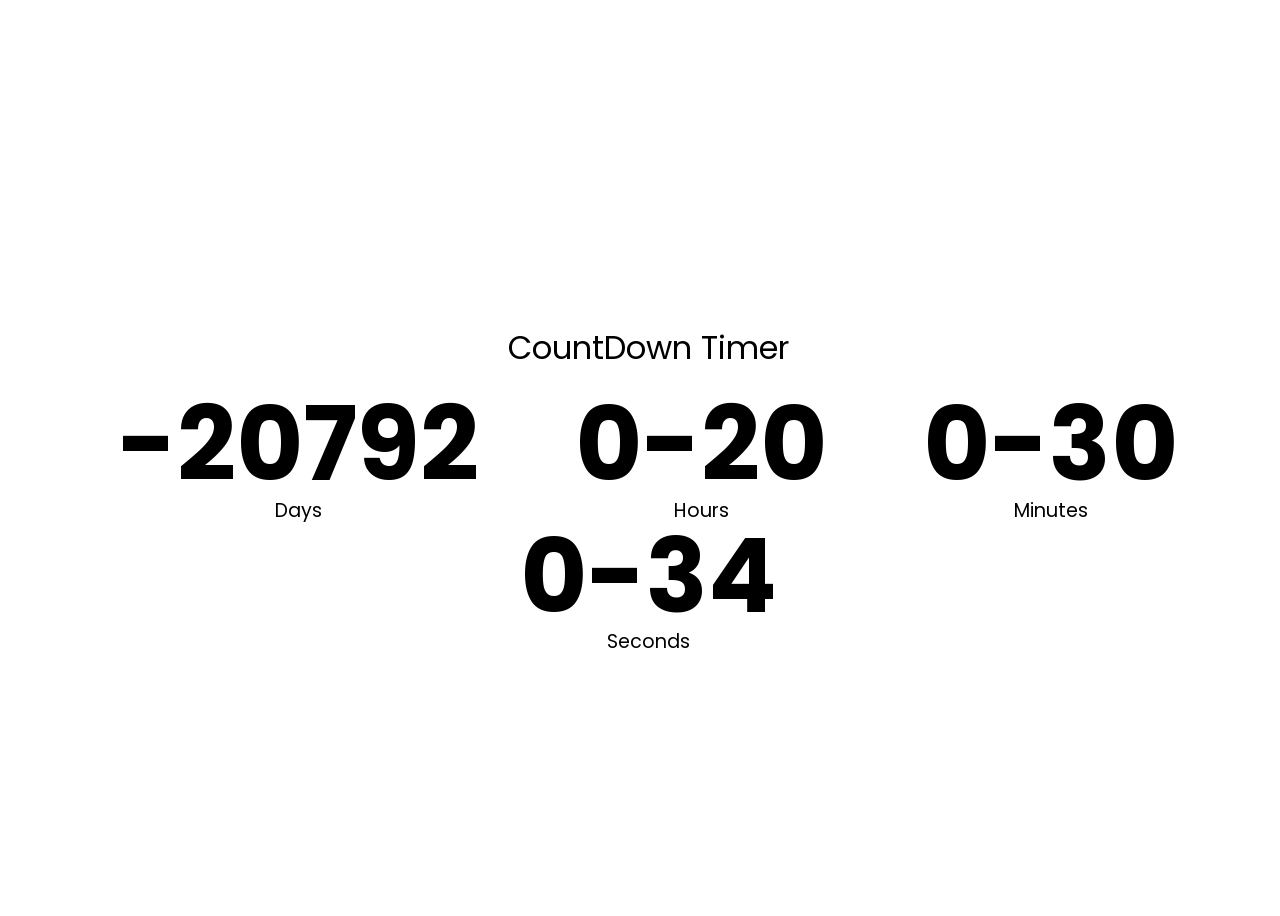
<file: index.html>
<!DOCTYPE html>
<html lang="en">
  <head>
    <meta charset="UTF-8" />
    <meta http-equiv="X-UA-Compatible" content="IE=edge" />
    <link rel="stylesheet" href="style.css" />
    <meta name="viewport" content="width=device-width, initial-scale=1.0" />
    <title>CountDown Timer</title>
  </head>
  <body>
    <h1>CountDown Timer</h1>
    <div class="countdown-container tainer">
      <div class="countdown-el days-c">
        <p class="big-text" id="days">0</p>
        <span>Days</span>
      </div>
      <div class="countdown-el hours-c">
        <p class="big-text" id="hours">0</p>
        <span>Hours</span>
      </div>
      <div class="countdown-el minutes-c">
        <p class="big-text" id="minutes">0</p>
        <span>Minutes</span>
      </div>
      <div class="countdown-el seconds-c">
        <p class="big-text" id="seconds">0</p>
        <span>Seconds</span>
      </div>
    </div>
    <script src="script.js"></script>
  </body>
</html>
</file>
<file: style.css>
@import url("https://fonts.googleapis.com/css2?family=Poppins:ital,wght@1,300&display=swap");

* {
  /* background-color: rgb(187, 185, 185); */
  font-family: poppins;
  box-sizing: border-box;
  color: b;
}

body {
  background-image: url("https://images.unsplash.com/photo-1617744108168-356439e0bf17?crop=entropy&cs=tinysrgb&fit=crop&fm=jpg&h=900&ixid=MnwxfDB8MXxyYW5kb218fHx8fHx8fHwxNjE4NDEwMzE1&ixlib=rb-1.2.1&q=80&utm_campaign=api-credit&utm_medium=referral&utm_source=unsplash_source&w=1600");

  background-repeat: no-repeat;

  background-position: center;
  min-height: 100vh;
  min-width: 100vw;
  display: flex;
  flex-direction: column;

  align-items: center;
  justify-content: center;
}
.countdown-container {
  display: flex;
  align-items: center;
  flex-wrap: wrap;
  justify-content: center;
  margin: 0 2rem 0 2rem;
}

body > h1 {
  display: flex;
  margin-top: 5vw;
  color: black;
  font-weight: normal;
}
.big-text {
  display: flex;
  justify-content: center;
  font-size: 8vw;
  line-height: 1;
  font-weight: bold;
  margin: 0 3rem;
  text-align: center;
}
.countdown-el {
  text-align: center;
}
.countdown-el > span {
  font-size: 1.2rem;
}
/* https://source.unsplash.com/1600x900/?nature,water */
</file>
